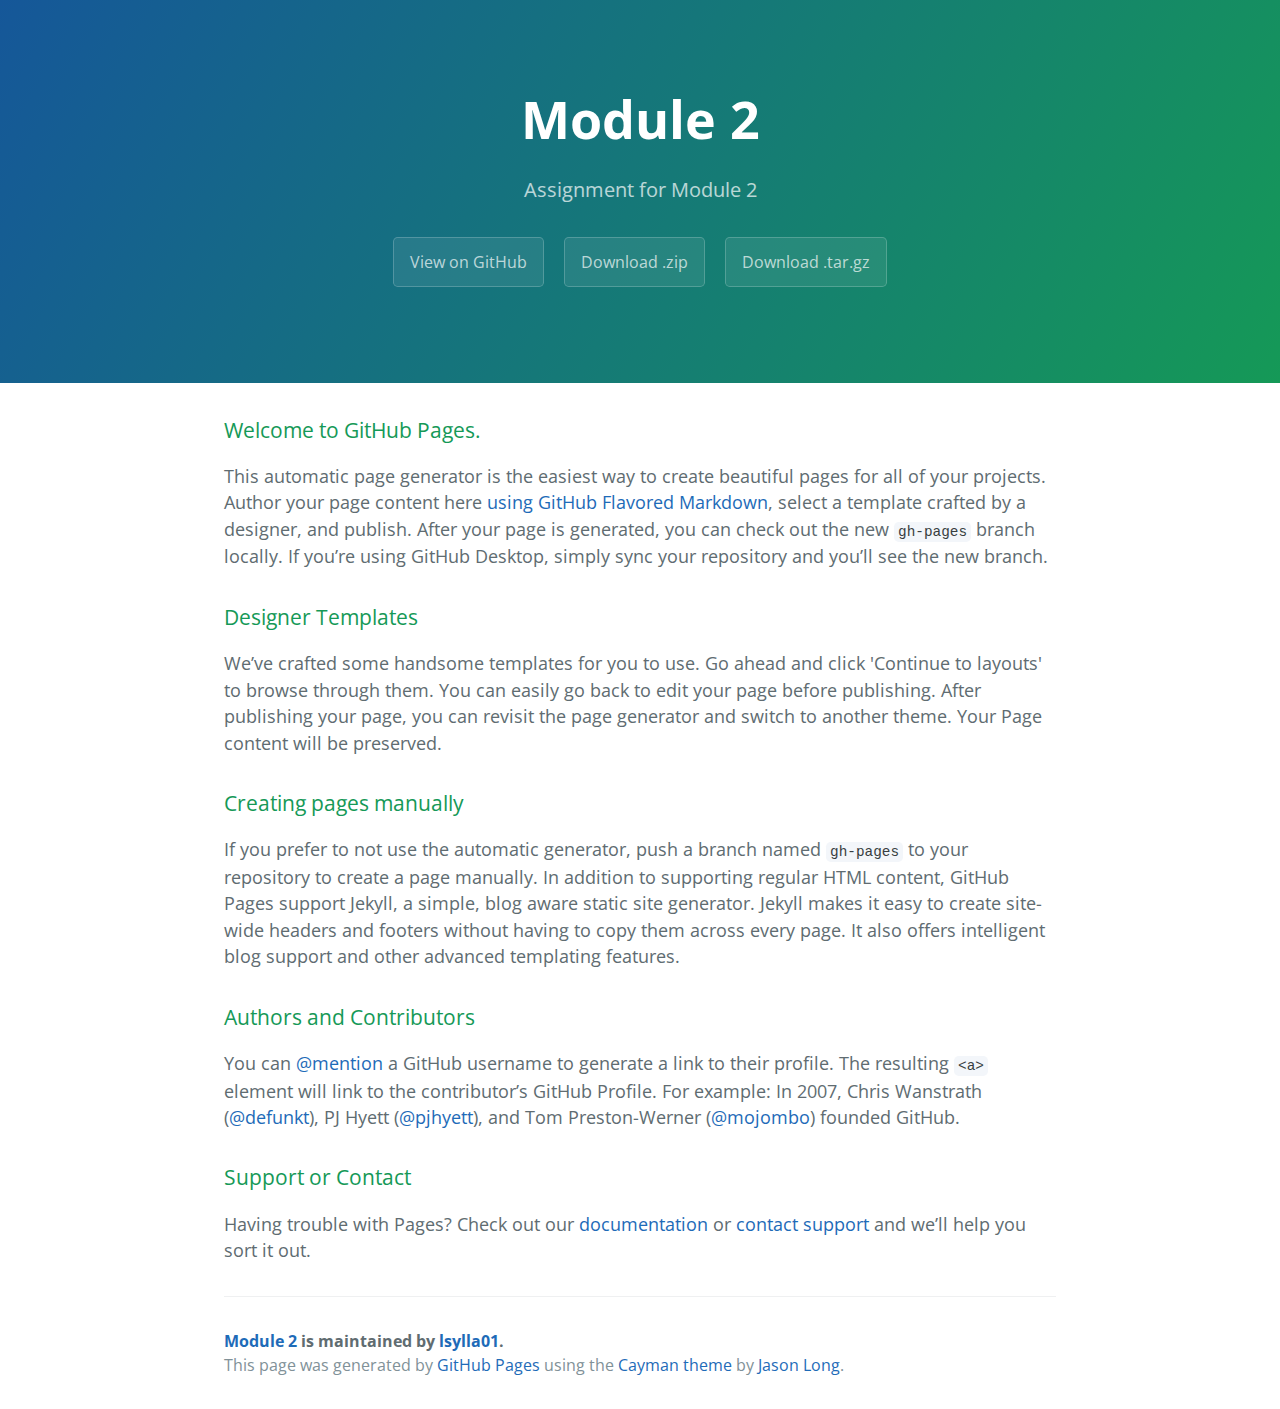
<file: index.html>
<!DOCTYPE html>
<html lang="en-us">
  <head>
    <meta charset="UTF-8">
    <title>Module 2 by lsylla01</title>
    <meta name="viewport" content="width=device-width, initial-scale=1">
    <link rel="stylesheet" type="text/css" href="stylesheets/normalize.css" media="screen">
    <link href='https://fonts.googleapis.com/css?family=Open+Sans:400,700' rel='stylesheet' type='text/css'>
    <link rel="stylesheet" type="text/css" href="stylesheets/stylesheet.css" media="screen">
    <link rel="stylesheet" type="text/css" href="stylesheets/github-light.css" media="screen">
  </head>
  <body>
    <section class="page-header">
      <h1 class="project-name">Module 2</h1>
      <h2 class="project-tagline">Assignment for Module 2</h2>
      <a href="https://github.com/lsylla01/module_2" class="btn">View on GitHub</a>
      <a href="https://github.com/lsylla01/module_2/zipball/master" class="btn">Download .zip</a>
      <a href="https://github.com/lsylla01/module_2/tarball/master" class="btn">Download .tar.gz</a>
    </section>

    <section class="main-content">
      <h3>
<a id="welcome-to-github-pages" class="anchor" href="#welcome-to-github-pages" aria-hidden="true"><span aria-hidden="true" class="octicon octicon-link"></span></a>Welcome to GitHub Pages.</h3>

<p>This automatic page generator is the easiest way to create beautiful pages for all of your projects. Author your page content here <a href="https://guides.github.com/features/mastering-markdown/">using GitHub Flavored Markdown</a>, select a template crafted by a designer, and publish. After your page is generated, you can check out the new <code>gh-pages</code> branch locally. If you’re using GitHub Desktop, simply sync your repository and you’ll see the new branch.</p>

<h3>
<a id="designer-templates" class="anchor" href="#designer-templates" aria-hidden="true"><span aria-hidden="true" class="octicon octicon-link"></span></a>Designer Templates</h3>

<p>We’ve crafted some handsome templates for you to use. Go ahead and click 'Continue to layouts' to browse through them. You can easily go back to edit your page before publishing. After publishing your page, you can revisit the page generator and switch to another theme. Your Page content will be preserved.</p>

<h3>
<a id="creating-pages-manually" class="anchor" href="#creating-pages-manually" aria-hidden="true"><span aria-hidden="true" class="octicon octicon-link"></span></a>Creating pages manually</h3>

<p>If you prefer to not use the automatic generator, push a branch named <code>gh-pages</code> to your repository to create a page manually. In addition to supporting regular HTML content, GitHub Pages support Jekyll, a simple, blog aware static site generator. Jekyll makes it easy to create site-wide headers and footers without having to copy them across every page. It also offers intelligent blog support and other advanced templating features.</p>

<h3>
<a id="authors-and-contributors" class="anchor" href="#authors-and-contributors" aria-hidden="true"><span aria-hidden="true" class="octicon octicon-link"></span></a>Authors and Contributors</h3>

<p>You can <a href="https://help.github.com/articles/basic-writing-and-formatting-syntax/#mentioning-users-and-teams" class="user-mention">@mention</a> a GitHub username to generate a link to their profile. The resulting <code>&lt;a&gt;</code> element will link to the contributor’s GitHub Profile. For example: In 2007, Chris Wanstrath (<a href="https://github.com/defunkt" class="user-mention">@defunkt</a>), PJ Hyett (<a href="https://github.com/pjhyett" class="user-mention">@pjhyett</a>), and Tom Preston-Werner (<a href="https://github.com/mojombo" class="user-mention">@mojombo</a>) founded GitHub.</p>

<h3>
<a id="support-or-contact" class="anchor" href="#support-or-contact" aria-hidden="true"><span aria-hidden="true" class="octicon octicon-link"></span></a>Support or Contact</h3>

<p>Having trouble with Pages? Check out our <a href="https://help.github.com/pages">documentation</a> or <a href="https://github.com/contact">contact support</a> and we’ll help you sort it out.</p>

      <footer class="site-footer">
        <span class="site-footer-owner"><a href="https://github.com/lsylla01/module_2">Module 2</a> is maintained by <a href="https://github.com/lsylla01">lsylla01</a>.</span>

        <span class="site-footer-credits">This page was generated by <a href="https://pages.github.com">GitHub Pages</a> using the <a href="https://github.com/jasonlong/cayman-theme">Cayman theme</a> by <a href="https://twitter.com/jasonlong">Jason Long</a>.</span>
      </footer>

    </section>

  
  </body>
</html>
</file>
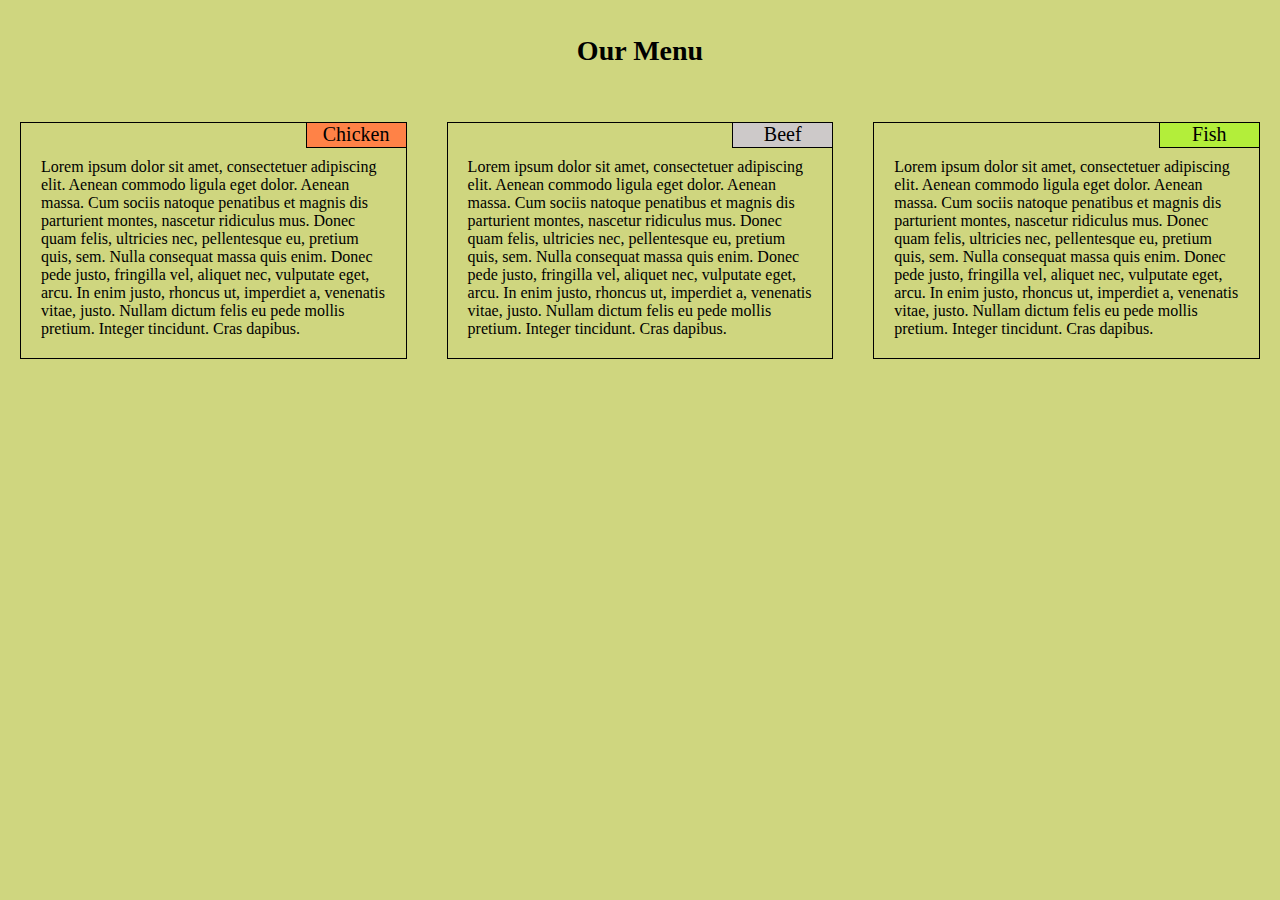
<file: site/index.html>
<!DOCTYPE html>
<html>
<head>
	<title>Our Menu</title>
	<link rel="stylesheet" type="text/css" href="assets/styles.css">
</head>

<body id="body">

<h1 id="h1">Our Menu</h1>

<div class="row">

		<div class="col-lg-4 col-md-6"><section class="sections"><div id="subSection1"><p>Chicken</p></div>
			<p class="text">Lorem ipsum dolor sit amet, consectetuer adipiscing elit. Aenean commodo ligula eget dolor. Aenean massa. Cum sociis natoque penatibus et magnis dis parturient montes, nascetur ridiculus mus. Donec quam felis, ultricies nec, pellentesque eu, pretium quis, sem. Nulla consequat massa quis enim. Donec pede justo, fringilla vel, aliquet nec, vulputate eget, arcu. In enim justo, rhoncus ut, imperdiet a, venenatis vitae, justo. Nullam dictum felis eu pede mollis pretium. Integer tincidunt. Cras dapibus.</p></section>
			
		</div>
	

	
		<div class="col-lg-4 col-md-6"><section class="sections"><div id="subSection2"><p>Beef</p></div>
			<p class="text">Lorem ipsum dolor sit amet, consectetuer adipiscing elit. Aenean commodo ligula eget dolor. Aenean massa. Cum sociis natoque penatibus et magnis dis parturient montes, nascetur ridiculus mus. Donec quam felis, ultricies nec, pellentesque eu, pretium quis, sem. Nulla consequat massa quis enim. Donec pede justo, fringilla vel, aliquet nec, vulputate eget, arcu. In enim justo, rhoncus ut, imperdiet a, venenatis vitae, justo. Nullam dictum felis eu pede mollis pretium. Integer tincidunt. Cras dapibus.</p></section>
		</div>



		<div class="col-lg-4 col-md-12"><section class="sections"><div id="subSection3">Fish<p></p></div>
			<p class="text">Lorem ipsum dolor sit amet, consectetuer adipiscing elit. Aenean commodo ligula eget dolor. Aenean massa. Cum sociis natoque penatibus et magnis dis parturient montes, nascetur ridiculus mus. Donec quam felis, ultricies nec, pellentesque eu, pretium quis, sem. Nulla consequat massa quis enim. Donec pede justo, fringilla vel, aliquet nec, vulputate eget, arcu. In enim justo, rhoncus ut, imperdiet a, venenatis vitae, justo. Nullam dictum felis eu pede mollis pretium. Integer tincidunt. Cras dapibus.</p></section>
		</div>

</div>

</body>

</html>
</file>
<file: stylesheets/stylesheet.css>
* {
  box-sizing: border-box; }

body {
  padding: 0;
  margin: 0;
  font-family: "Open Sans", "Helvetica Neue", Helvetica, Arial, sans-serif;
  font-size: 16px;
  line-height: 1.5;
  color: #606c71; }

a {
  color: #1e6bb8;
  text-decoration: none; }
  a:hover {
    text-decoration: underline; }

.btn {
  display: inline-block;
  margin-bottom: 1rem;
  color: rgba(255, 255, 255, 0.7);
  background-color: rgba(255, 255, 255, 0.08);
  border-color: rgba(255, 255, 255, 0.2);
  border-style: solid;
  border-width: 1px;
  border-radius: 0.3rem;
  transition: color 0.2s, background-color 0.2s, border-color 0.2s; }
  .btn + .btn {
    margin-left: 1rem; }

.btn:hover {
  color: rgba(255, 255, 255, 0.8);
  text-decoration: none;
  background-color: rgba(255, 255, 255, 0.2);
  border-color: rgba(255, 255, 255, 0.3); }

@media screen and (min-width: 64em) {
  .btn {
    padding: 0.75rem 1rem; } }

@media screen and (min-width: 42em) and (max-width: 64em) {
  .btn {
    padding: 0.6rem 0.9rem;
    font-size: 0.9rem; } }

@media screen and (max-width: 42em) {
  .btn {
    display: block;
    width: 100%;
    padding: 0.75rem;
    font-size: 0.9rem; }
    .btn + .btn {
      margin-top: 1rem;
      margin-left: 0; } }

.page-header {
  color: #fff;
  text-align: center;
  background-color: #159957;
  background-image: linear-gradient(120deg, #155799, #159957); }

@media screen and (min-width: 64em) {
  .page-header {
    padding: 5rem 6rem; } }

@media screen and (min-width: 42em) and (max-width: 64em) {
  .page-header {
    padding: 3rem 4rem; } }

@media screen and (max-width: 42em) {
  .page-header {
    padding: 2rem 1rem; } }

.project-name {
  margin-top: 0;
  margin-bottom: 0.1rem; }

@media screen and (min-width: 64em) {
  .project-name {
    font-size: 3.25rem; } }

@media screen and (min-width: 42em) and (max-width: 64em) {
  .project-name {
    font-size: 2.25rem; } }

@media screen and (max-width: 42em) {
  .project-name {
    font-size: 1.75rem; } }

.project-tagline {
  margin-bottom: 2rem;
  font-weight: normal;
  opacity: 0.7; }

@media screen and (min-width: 64em) {
  .project-tagline {
    font-size: 1.25rem; } }

@media screen and (min-width: 42em) and (max-width: 64em) {
  .project-tagline {
    font-size: 1.15rem; } }

@media screen and (max-width: 42em) {
  .project-tagline {
    font-size: 1rem; } }

.main-content :first-child {
  margin-top: 0; }
.main-content img {
  max-width: 100%; }
.main-content h1, .main-content h2, .main-content h3, .main-content h4, .main-content h5, .main-content h6 {
  margin-top: 2rem;
  margin-bottom: 1rem;
  font-weight: normal;
  color: #159957; }
.main-content p {
  margin-bottom: 1em; }
.main-content code {
  padding: 2px 4px;
  font-family: Consolas, "Liberation Mono", Menlo, Courier, monospace;
  font-size: 0.9rem;
  color: #383e41;
  background-color: #f3f6fa;
  border-radius: 0.3rem; }
.main-content pre {
  padding: 0.8rem;
  margin-top: 0;
  margin-bottom: 1rem;
  font: 1rem Consolas, "Liberation Mono", Menlo, Courier, monospace;
  color: #567482;
  word-wrap: normal;
  background-color: #f3f6fa;
  border: solid 1px #dce6f0;
  border-radius: 0.3rem; }
  .main-content pre > code {
    padding: 0;
    margin: 0;
    font-size: 0.9rem;
    color: #567482;
    word-break: normal;
    white-space: pre;
    background: transparent;
    border: 0; }
.main-content .highlight {
  margin-bottom: 1rem; }
  .main-content .highlight pre {
    margin-bottom: 0;
    word-break: normal; }
.main-content .highlight pre, .main-content pre {
  padding: 0.8rem;
  overflow: auto;
  font-size: 0.9rem;
  line-height: 1.45;
  border-radius: 0.3rem; }
.main-content pre code, .main-content pre tt {
  display: inline;
  max-width: initial;
  padding: 0;
  margin: 0;
  overflow: initial;
  line-height: inherit;
  word-wrap: normal;
  background-color: transparent;
  border: 0; }
  .main-content pre code:before, .main-content pre code:after, .main-content pre tt:before, .main-content pre tt:after {
    content: normal; }
.main-content ul, .main-content ol {
  margin-top: 0; }
.main-content blockquote {
  padding: 0 1rem;
  margin-left: 0;
  color: #819198;
  border-left: 0.3rem solid #dce6f0; }
  .main-content blockquote > :first-child {
    margin-top: 0; }
  .main-content blockquote > :last-child {
    margin-bottom: 0; }
.main-content table {
  display: block;
  width: 100%;
  overflow: auto;
  word-break: normal;
  word-break: keep-all; }
  .main-content table th {
    font-weight: bold; }
  .main-content table th, .main-content table td {
    padding: 0.5rem 1rem;
    border: 1px solid #e9ebec; }
.main-content dl {
  padding: 0; }
  .main-content dl dt {
    padding: 0;
    margin-top: 1rem;
    font-size: 1rem;
    font-weight: bold; }
  .main-content dl dd {
    padding: 0;
    margin-bottom: 1rem; }
.main-content hr {
  height: 2px;
  padding: 0;
  margin: 1rem 0;
  background-color: #eff0f1;
  border: 0; }

@media screen and (min-width: 64em) {
  .main-content {
    max-width: 64rem;
    padding: 2rem 6rem;
    margin: 0 auto;
    font-size: 1.1rem; } }

@media screen and (min-width: 42em) and (max-width: 64em) {
  .main-content {
    padding: 2rem 4rem;
    font-size: 1.1rem; } }

@media screen and (max-width: 42em) {
  .main-content {
    padding: 2rem 1rem;
    font-size: 1rem; } }

.site-footer {
  padding-top: 2rem;
  margin-top: 2rem;
  border-top: solid 1px #eff0f1; }

.site-footer-owner {
  display: block;
  font-weight: bold; }

.site-footer-credits {
  color: #819198; }

@media screen and (min-width: 64em) {
  .site-footer {
    font-size: 1rem; } }

@media screen and (min-width: 42em) and (max-width: 64em) {
  .site-footer {
    font-size: 1rem; } }

@media screen and (max-width: 42em) {
  .site-footer {
    font-size: 0.9rem; } }
</file>
<file: stylesheets/github-light.css>
/*
The MIT License (MIT)

Copyright (c) 2016 GitHub, Inc.

Permission is hereby granted, free of charge, to any person obtaining a copy
of this software and associated documentation files (the "Software"), to deal
in the Software without restriction, including without limitation the rights
to use, copy, modify, merge, publish, distribute, sublicense, and/or sell
copies of the Software, and to permit persons to whom the Software is
furnished to do so, subject to the following conditions:

The above copyright notice and this permission notice shall be included in all
copies or substantial portions of the Software.

THE SOFTWARE IS PROVIDED "AS IS", WITHOUT WARRANTY OF ANY KIND, EXPRESS OR
IMPLIED, INCLUDING BUT NOT LIMITED TO THE WARRANTIES OF MERCHANTABILITY,
FITNESS FOR A PARTICULAR PURPOSE AND NONINFRINGEMENT. IN NO EVENT SHALL THE
AUTHORS OR COPYRIGHT HOLDERS BE LIABLE FOR ANY CLAIM, DAMAGES OR OTHER
LIABILITY, WHETHER IN AN ACTION OF CONTRACT, TORT OR OTHERWISE, ARISING FROM,
OUT OF OR IN CONNECTION WITH THE SOFTWARE OR THE USE OR OTHER DEALINGS IN THE
SOFTWARE.

*/

.pl-c /* comment */ {
  color: #969896;
}

.pl-c1 /* constant, variable.other.constant, support, meta.property-name, support.constant, support.variable, meta.module-reference, markup.raw, meta.diff.header */,
.pl-s .pl-v /* string variable */ {
  color: #0086b3;
}

.pl-e /* entity */,
.pl-en /* entity.name */ {
  color: #795da3;
}

.pl-smi /* variable.parameter.function, storage.modifier.package, storage.modifier.import, storage.type.java, variable.other */,
.pl-s .pl-s1 /* string source */ {
  color: #333;
}

.pl-ent /* entity.name.tag */ {
  color: #63a35c;
}

.pl-k /* keyword, storage, storage.type */ {
  color: #a71d5d;
}

.pl-s /* string */,
.pl-pds /* punctuation.definition.string, string.regexp.character-class */,
.pl-s .pl-pse .pl-s1 /* string punctuation.section.embedded source */,
.pl-sr /* string.regexp */,
.pl-sr .pl-cce /* string.regexp constant.character.escape */,
.pl-sr .pl-sre /* string.regexp source.ruby.embedded */,
.pl-sr .pl-sra /* string.regexp string.regexp.arbitrary-repitition */ {
  color: #183691;
}

.pl-v /* variable */ {
  color: #ed6a43;
}

.pl-id /* invalid.deprecated */ {
  color: #b52a1d;
}

.pl-ii /* invalid.illegal */ {
  color: #f8f8f8;
  background-color: #b52a1d;
}

.pl-sr .pl-cce /* string.regexp constant.character.escape */ {
  font-weight: bold;
  color: #63a35c;
}

.pl-ml /* markup.list */ {
  color: #693a17;
}

.pl-mh /* markup.heading */,
.pl-mh .pl-en /* markup.heading entity.name */,
.pl-ms /* meta.separator */ {
  font-weight: bold;
  color: #1d3e81;
}

.pl-mq /* markup.quote */ {
  color: #008080;
}

.pl-mi /* markup.italic */ {
  font-style: italic;
  color: #333;
}

.pl-mb /* markup.bold */ {
  font-weight: bold;
  color: #333;
}

.pl-md /* markup.deleted, meta.diff.header.from-file */ {
  color: #bd2c00;
  background-color: #ffecec;
}

.pl-mi1 /* markup.inserted, meta.diff.header.to-file */ {
  color: #55a532;
  background-color: #eaffea;
}

.pl-mdr /* meta.diff.range */ {
  font-weight: bold;
  color: #795da3;
}

.pl-mo /* meta.output */ {
  color: #1d3e81;
}
</file>
<file: site/assets/styles.css>
* {
	box-sizing: border-box;
	margin: 0;
	padding: 0;
	font-family: "Times New Roman";
}


#body {
	background-color: #cfd67f;
}


#h1 {
	text-align: center;
	margin-top: 35px;
	margin-bottom: 30px;
	font-size: 1.75em;
}

.sections {
	margin: 25px 20px 25px 20px;
	border: .5px;
	border-style: solid;
	position: relative;
}

#subSection1 {
	font-size: 1.25em;
	text-align: center;
	border-left: 1px;
	border-bottom: 1px;
	border-left-style: solid;
	border-bottom-style: solid;
	width: 100px;
	height: 25px;
	position: absolute;
	top: 0;
	right: 0;
	background-color: #FF8247;
}

#subSection2 {
	font-size: 1.25em;
	text-align: center;
	border-left: 1px;
	border-bottom: 1px;
	border-left-style: solid;
	border-bottom-style: solid;
	width: 100px;
	height: 25px;
	position: absolute;
	top: 0;
	right: 0;
	background-color: #cdc9c9;
}

#subSection3 {
	font-size: 1.25em;
	text-align: center;
	border-left: 1px;
	border-bottom: 1px;
	border-left-style: solid;
	border-bottom-style: solid;
	width: 100px;
	height: 25px;
	position: absolute;
	top: 0;
	right: 0;
	background-color: #b3ee3a;
}

.text {
	
	padding-top: 35px;
	padding-left: 20px;
	padding-right: 20px;
	padding-bottom: 20px;
}

/* Simple Responsive Framework */

.row {
	width: 100%;
}

/***** Large devices only *****/
@media (min-width: 992px) {
	.col-lg-1, .col-lg-2, .col-lg-3, .col-lg-4, .col-lg-5, .col-lg-6, .col-lg-7, .col-lg-8, .col-lg-9, .col-lg-10, .col-lg-11, .col-lg-12 {
	float: left;
	margin: 0;
	position: relative;
	}
	.col-lg-1 {
		width: 8.3%; 
	}
	.col-lg-2 {
		width: 16.66%;
	}
	.col-lg-3 {
		width: 25%;
	}
	.col-lg-4 {
		width: 33.33%;
	}
	.col-lg-5 {
		width: 41.66%;
	}
	.col-lg-6 {
		width: 50%;
	}
	.col-lg-7 {
		width: 58.33%;
	}
	.col-lg-8 {
		width: 66.66%;
	}
	.col-lg-9 {
		width: 74.99%;
	}
	.col-lg-10 {
		width: 83.33%;
	}
	.col-lg-11 {
		width: 91.66%;
	}
	.col-lg-12 {
		width: 100%;
	}
}

/**** Medium devices only *****/
@media (min-width: 768px) and (max-width: 991px) {
	.col-md-1, .col-md-2, .col-md-3, .col-md-4, .col-md-5, .col-md-6, .col-md-7, .col-md-8, .col-md-9, .col-md-10, .col-md-11, .col-md-12 {
	float: left;
	margin: 0;
	position: relative;
	}
	.col-md-1 {
		width: 8.3%; 
	}
	.col-md-2 {
		width: 16.66%;
	}
	.col-md-3 {
		width: 25%;
	}
	.col-md-4 {
		width: 33.33%;
	}
	.col-md-5 {
		width: 41.66%;
	}
	.col-md-6 {
		width: 50%;
	}
	.col-md-7 {
		width: 58.33%;
	}
	.col-md-8 {
		width: 66.66%;
	}
	.col-md-9 {
		width: 74.99%;
	}
	.col-lg-10 {
		width: 83.33%;
	}
	.col-md-11 {
		width: 91.66%;
	}
	.col-md-12 {
		width: 100%;
	}
}
</file>
